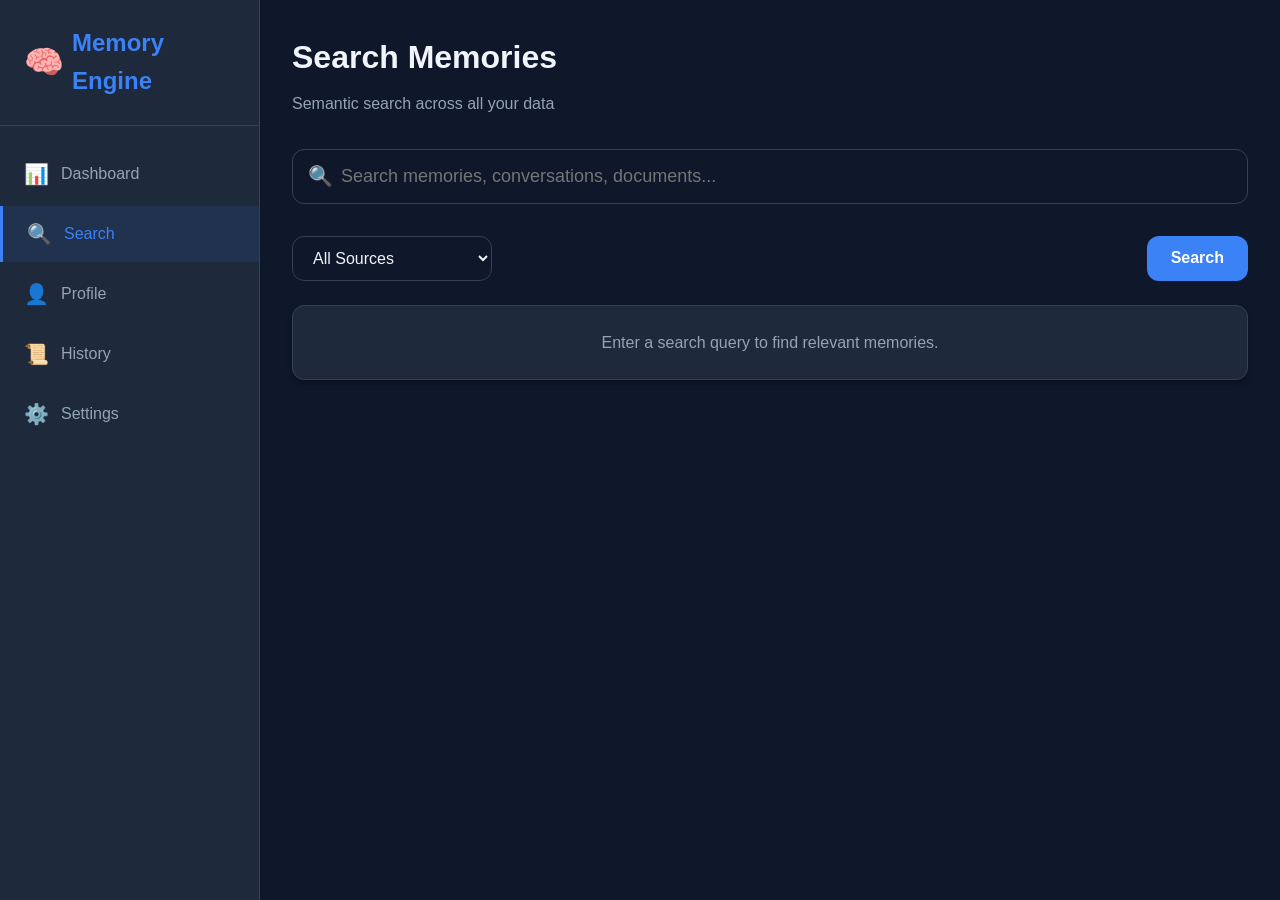
<file: frontend/search.html>
<!DOCTYPE html>
<html lang="en">
<head>
    <meta charset="UTF-8">
    <meta name="viewport" content="width=device-width, initial-scale=1.0">
    <title>Search - AI Memory Engine</title>
    <link rel="stylesheet" href="css/style.css">
</head>
<body>
    <div class="app-container">
        <!-- Sidebar Navigation -->
        <nav class="sidebar">
            <div class="sidebar-header">
                <div class="logo">
                    <span class="logo-icon">🧠</span>
                    <span>Memory Engine</span>
                </div>
            </div>
            <ul class="nav-menu">
                <li class="nav-item">
                    <a href="index.html" class="nav-link">
                        <span class="nav-icon">📊</span>
                        <span>Dashboard</span>
                    </a>
                </li>
                <li class="nav-item">
                    <a href="search.html" class="nav-link active">
                        <span class="nav-icon">🔍</span>
                        <span>Search</span>
                    </a>
                </li>
                <li class="nav-item">
                    <a href="profile.html" class="nav-link">
                        <span class="nav-icon">👤</span>
                        <span>Profile</span>
                    </a>
                </li>
                <li class="nav-item">
                    <a href="history.html" class="nav-link">
                        <span class="nav-icon">📜</span>
                        <span>History</span>
                    </a>
                </li>
                <li class="nav-item">
                    <a href="settings.html" class="nav-link">
                        <span class="nav-icon">⚙️</span>
                        <span>Settings</span>
                    </a>
                </li>
            </ul>
        </nav>

        <!-- Main Content -->
        <main class="main-content">
            <div class="page-header">
                <h1 class="page-title">Search Memories</h1>
                <p class="page-subtitle">Semantic search across all your data</p>
            </div>

            <!-- Search Bar -->
            <div class="search-container">
                <span class="search-icon">🔍</span>
                <input 
                    type="text" 
                    id="search-input" 
                    class="form-input search-input" 
                    placeholder="Search memories, conversations, documents..."
                    autocomplete="off"
                >
            </div>

            <!-- Filters -->
            <div class="flex-between mb-3">
                <div class="form-group" style="margin: 0; min-width: 200px;">
                    <select id="source-filter" class="form-select">
                        <option value="all">All Sources</option>
                        <option value="conversation">Conversations</option>
                        <option value="document">Documents</option>
                        <option value="bookmark">Bookmarks</option>
                    </select>
                </div>
                <button id="search-btn" class="btn btn-primary">Search</button>
            </div>

            <!-- Results -->
            <div id="results-container">
                <div class="card">
                    <p style="text-align: center; color: var(--text-secondary);">
                        Enter a search query to find relevant memories.
                    </p>
                </div>
            </div>
        </main>
    </div>

    <!-- Scripts -->
    <script src="js/api.js"></script>
    <script src="js/nav.js"></script>
    <script src="js/search.js"></script>
</body>
</html>
</file>
<file: frontend/css/style.css>
/* ===========================
   AI Memory Engine - Global Styles
   Dark Theme with Light Mode Support
   =========================== */

:root {
    /* Dark Theme (Default) */
    --bg-primary: #0f172a;
    --bg-secondary: #1e293b;
    --bg-card: #1e293b;
    --text-primary: #f1f5f9;
    --text-secondary: #94a3b8;
    --accent: #3b82f6;
    --accent-hover: #2563eb;
    --success: #22c55e;
    --warning: #f59e0b;
    --danger: #ef4444;
    --border: #334155;
    --radius: 12px;
    --shadow: 0 4px 6px -1px rgba(0,0,0,0.3);
    --transition: all 0.2s ease;
}

[data-theme="light"] {
    --bg-primary: #f8fafc;
    --bg-secondary: #ffffff;
    --bg-card: #ffffff;
    --text-primary: #1e293b;
    --text-secondary: #64748b;
    --border: #e2e8f0;
    --shadow: 0 4px 6px -1px rgba(0,0,0,0.1);
}

* {
    margin: 0;
    padding: 0;
    box-sizing: border-box;
}

body {
    font-family: -apple-system, BlinkMacSystemFont, 'Segoe UI', Roboto, 'Helvetica Neue', Arial, sans-serif;
    background: var(--bg-primary);
    color: var(--text-primary);
    line-height: 1.6;
    overflow-x: hidden;
}

/* Layout */
.app-container {
    display: flex;
    min-height: 100vh;
}

/* Sidebar */
.sidebar {
    width: 260px;
    background: var(--bg-secondary);
    border-right: 1px solid var(--border);
    padding: 1.5rem 0;
    position: fixed;
    height: 100vh;
    overflow-y: auto;
    transition: var(--transition);
}

.sidebar-header {
    padding: 0 1.5rem 1.5rem;
    border-bottom: 1px solid var(--border);
}

.logo {
    font-size: 1.5rem;
    font-weight: 700;
    color: var(--accent);
    display: flex;
    align-items: center;
    gap: 0.5rem;
}

.logo-icon {
    font-size: 2rem;
}

.nav-menu {
    list-style: none;
    padding: 1rem 0;
}

.nav-item {
    margin: 0.25rem 0;
}

.nav-link {
    display: flex;
    align-items: center;
    gap: 0.75rem;
    padding: 0.75rem 1.5rem;
    color: var(--text-secondary);
    text-decoration: none;
    transition: var(--transition);
    font-weight: 500;
}

.nav-link:hover,
.nav-link.active {
    background: rgba(59, 130, 246, 0.1);
    color: var(--accent);
    border-left: 3px solid var(--accent);
}

.nav-icon {
    font-size: 1.25rem;
}

/* Main Content */
.main-content {
    margin-left: 260px;
    flex: 1;
    padding: 2rem;
    width: calc(100% - 260px);
}

.page-header {
    margin-bottom: 2rem;
}

.page-title {
    font-size: 2rem;
    font-weight: 700;
    margin-bottom: 0.5rem;
}

.page-subtitle {
    color: var(--text-secondary);
    font-size: 1rem;
}

/* Cards */
.card {
    background: var(--bg-card);
    border: 1px solid var(--border);
    border-radius: var(--radius);
    padding: 1.5rem;
    box-shadow: var(--shadow);
    transition: var(--transition);
}

.card:hover {
    transform: translateY(-2px);
    box-shadow: 0 8px 12px -1px rgba(0,0,0,0.4);
}

.card-header {
    display: flex;
    justify-content: space-between;
    align-items: center;
    margin-bottom: 1rem;
}

.card-title {
    font-size: 1.25rem;
    font-weight: 600;
}

.card-badge {
    padding: 0.25rem 0.75rem;
    border-radius: 1rem;
    font-size: 0.875rem;
    font-weight: 600;
}

.badge-success {
    background: rgba(34, 197, 94, 0.2);
    color: var(--success);
}

.badge-warning {
    background: rgba(245, 158, 11, 0.2);
    color: var(--warning);
}

.badge-danger {
    background: rgba(239, 68, 68, 0.2);
    color: var(--danger);
}

.badge-info {
    background: rgba(59, 130, 246, 0.2);
    color: var(--accent);
}

/* Grid */
.grid {
    display: grid;
    gap: 1.5rem;
}

.grid-2 {
    grid-template-columns: repeat(2, 1fr);
}

.grid-3 {
    grid-template-columns: repeat(3, 1fr);
}

.grid-4 {
    grid-template-columns: repeat(4, 1fr);
}

/* Buttons */
.btn {
    padding: 0.75rem 1.5rem;
    border: none;
    border-radius: var(--radius);
    font-weight: 600;
    cursor: pointer;
    transition: var(--transition);
    display: inline-flex;
    align-items: center;
    gap: 0.5rem;
    font-size: 1rem;
}

.btn-primary {
    background: var(--accent);
    color: white;
}

.btn-primary:hover {
    background: var(--accent-hover);
}

.btn-success {
    background: var(--success);
    color: white;
}

.btn-success:hover {
    opacity: 0.9;
}

.btn-danger {
    background: var(--danger);
    color: white;
}

.btn-danger:hover {
    opacity: 0.9;
}

.btn-outline {
    background: transparent;
    border: 1px solid var(--border);
    color: var(--text-primary);
}

.btn-outline:hover {
    background: rgba(59, 130, 246, 0.1);
    border-color: var(--accent);
}

.btn-icon {
    padding: 0.5rem;
    border-radius: 50%;
}

/* Forms */
.form-group {
    margin-bottom: 1.5rem;
}

.form-label {
    display: block;
    margin-bottom: 0.5rem;
    font-weight: 600;
    color: var(--text-primary);
}

.form-input,
.form-select,
.form-textarea {
    width: 100%;
    padding: 0.75rem 1rem;
    background: var(--bg-primary);
    border: 1px solid var(--border);
    border-radius: var(--radius);
    color: var(--text-primary);
    font-size: 1rem;
    transition: var(--transition);
}

.form-input:focus,
.form-select:focus,
.form-textarea:focus {
    outline: none;
    border-color: var(--accent);
    box-shadow: 0 0 0 3px rgba(59, 130, 246, 0.1);
}

.form-textarea {
    resize: vertical;
    min-height: 100px;
}

/* Stats */
.stat-card {
    text-align: center;
}

.stat-value {
    font-size: 2.5rem;
    font-weight: 700;
    color: var(--accent);
    margin-bottom: 0.5rem;
}

.stat-label {
    color: var(--text-secondary);
    font-size: 0.875rem;
    text-transform: uppercase;
    letter-spacing: 0.05em;
}

/* Progress Bar */
.progress-bar {
    width: 100%;
    height: 8px;
    background: var(--bg-primary);
    border-radius: 4px;
    overflow: hidden;
    margin: 0.5rem 0;
}

.progress-fill {
    height: 100%;
    background: var(--accent);
    transition: width 0.3s ease;
}

/* Table */
.table-container {
    overflow-x: auto;
}

table {
    width: 100%;
    border-collapse: collapse;
}

th {
    background: var(--bg-primary);
    padding: 1rem;
    text-align: left;
    font-weight: 600;
    border-bottom: 2px solid var(--border);
}

td {
    padding: 1rem;
    border-bottom: 1px solid var(--border);
}

tr:hover {
    background: rgba(59, 130, 246, 0.05);
}

/* Search */
.search-container {
    position: relative;
    margin-bottom: 2rem;
}

.search-input {
    width: 100%;
    padding: 1rem 1rem 1rem 3rem;
    font-size: 1.125rem;
}

.search-icon {
    position: absolute;
    left: 1rem;
    top: 50%;
    transform: translateY(-50%);
    color: var(--text-secondary);
    font-size: 1.25rem;
}

/* Tags */
.tag {
    display: inline-block;
    padding: 0.25rem 0.75rem;
    background: rgba(59, 130, 246, 0.1);
    color: var(--accent);
    border-radius: 1rem;
    font-size: 0.875rem;
    margin: 0.25rem;
}

/* Alert */
.alert {
    padding: 1rem 1.5rem;
    border-radius: var(--radius);
    margin-bottom: 1.5rem;
    display: flex;
    align-items: center;
    gap: 0.75rem;
}

.alert-info {
    background: rgba(59, 130, 246, 0.1);
    border-left: 4px solid var(--accent);
    color: var(--text-primary);
}

.alert-success {
    background: rgba(34, 197, 94, 0.1);
    border-left: 4px solid var(--success);
    color: var(--text-primary);
}

.alert-warning {
    background: rgba(245, 158, 11, 0.1);
    border-left: 4px solid var(--warning);
    color: var(--text-primary);
}

.alert-danger {
    background: rgba(239, 68, 68, 0.1);
    border-left: 4px solid var(--danger);
    color: var(--text-primary);
}

/* Loading */
.loading {
    display: inline-block;
    width: 20px;
    height: 20px;
    border: 3px solid rgba(255,255,255,0.3);
    border-radius: 50%;
    border-top-color: var(--accent);
    animation: spin 0.8s linear infinite;
}

@keyframes spin {
    to { transform: rotate(360deg); }
}

/* Responsive */
@media (max-width: 768px) {
    .sidebar {
        transform: translateX(-100%);
        z-index: 1000;
    }

    .sidebar.mobile-open {
        transform: translateX(0);
    }

    .main-content {
        margin-left: 0;
        width: 100%;
    }

    .grid-2,
    .grid-3,
    .grid-4 {
        grid-template-columns: 1fr;
    }

    .page-title {
        font-size: 1.5rem;
    }
}

/* Utility Classes */
.mt-1 { margin-top: 0.5rem; }
.mt-2 { margin-top: 1rem; }
.mt-3 { margin-top: 1.5rem; }
.mt-4 { margin-top: 2rem; }

.mb-1 { margin-bottom: 0.5rem; }
.mb-2 { margin-bottom: 1rem; }
.mb-3 { margin-bottom: 1.5rem; }
.mb-4 { margin-bottom: 2rem; }

.text-center { text-align: center; }
.text-right { text-align: right; }

.flex { display: flex; }
.flex-between { display: flex; justify-content: space-between; }
.flex-center { display: flex; align-items: center; justify-content: center; }
.flex-gap { gap: 1rem; }

.hidden { display: none; }
</file>
